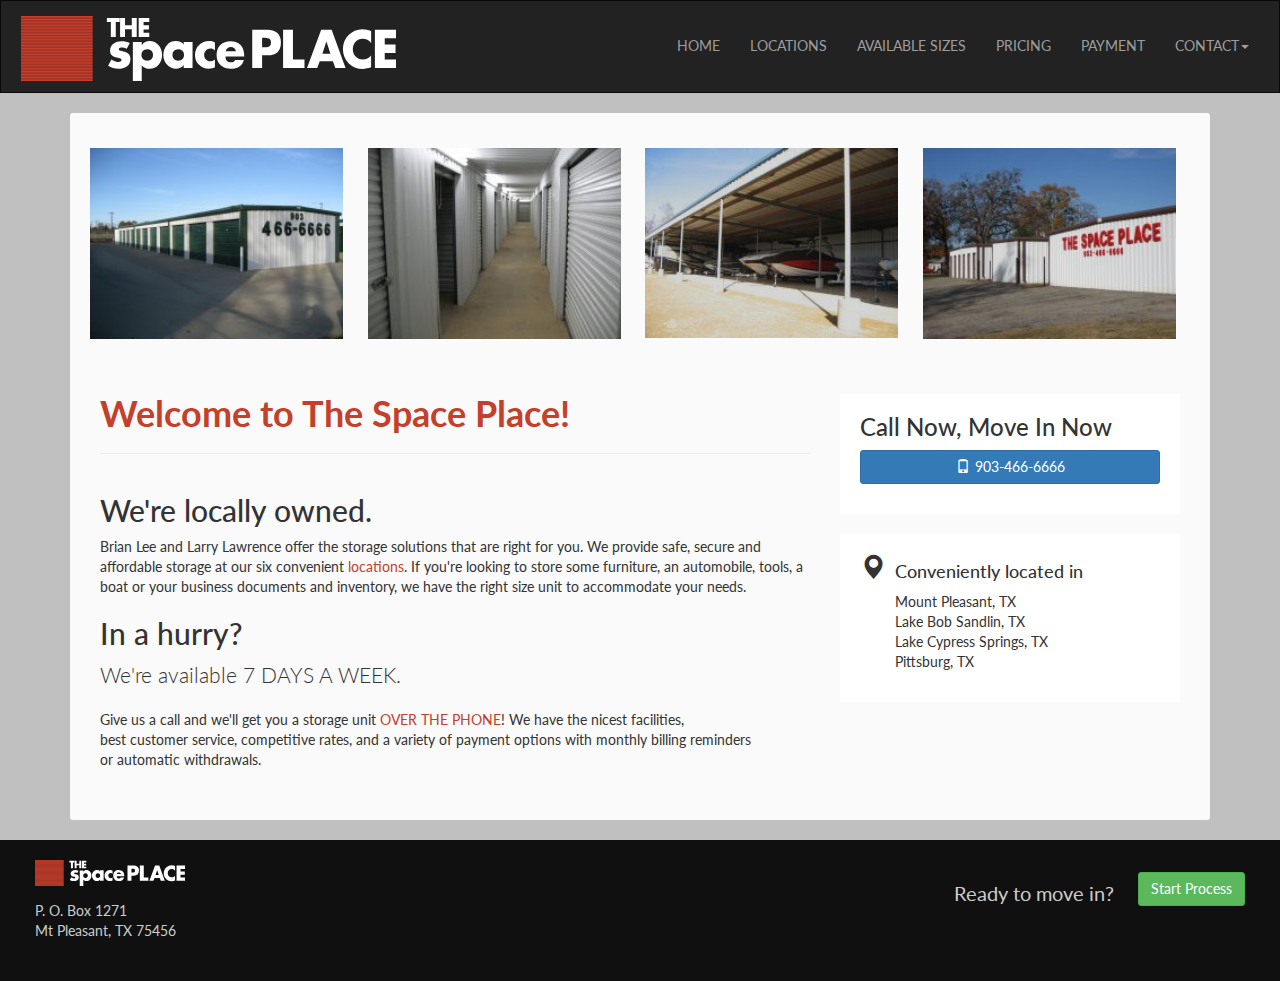
<file: index.html>
<!doctype html>
<html class="no-js">
  <head>
    <meta charset="utf-8">
    <title>The Space Place - Mount Pleasant Storage Space</title>
    <meta name="description" content="">
    <meta name="viewport" content="width=device-width, initial-scale=1">
    <link rel="shortcut icon" href="/favicon.ico">
    <link rel="stylesheet" href="https://maxcdn.bootstrapcdn.com/bootstrap/3.3.5/css/bootstrap.min.css">

    <link href='https://fonts.googleapis.com/css?family=Lato:400,700' rel='stylesheet' type='text/css'>


    <link rel="stylesheet" href="css/main.css">

</head>
  <body>
    <!--[if lt IE 10]>
      <p class="browsehappy">You are using an <strong>outdated</strong> browser. Please <a href="http://browsehappy.com/">upgrade your browser</a> to improve your experience.</p>
    <![endif]-->

      <div class="modal contact-modal fade">
  <div class="modal-dialog">
    <div class="modal-content">
      <div class="modal-header">
        <button type="button" class="close" data-dismiss="modal" aria-label="Close"><span aria-hidden="true">&times;</span></button>
        <h2 class="modal-title">Contact Us</h2>
      </div>
      <div class="modal-body">
        <address>
          <h3>The Space Place Storage Center</h3>
          P. O. Box 1271<br>
          Mt Pleasant, TX 75456
        </address>

        <p>Phone: <a href="tel:1-903-466-6666">(903) 466-6666</a> (voice or text). <br class="hidden-xs"> Please leave a message if we can't answer.</p>

        <p>Email: <a href="mailto:brianlee@suddenlink.net">brianlee (AT) suddenlink (DOT) net</a></p>

      </div>
      <div class="modal-footer text-center">
        <button type="button" class="btn btn-default hidden-xs" data-dismiss="modal">Close</button>
        <a class="btn btn-info" href="tel:1-903-466-6666"><span class="glyphicon glyphicon-envelope" aria-hidden="true"></span>Email Now</a>
        <a class="btn btn-primary" href="tel:1-903-466-6666"><span class="glyphicon glyphicon-phone" aria-hidden="true"></span>Call Now</a>
        
      </div>
    </div><!-- /.modal-content -->
  </div><!-- /.modal-dialog -->
</div><!-- /.modal -->

      <header>
  <nav class="navbar navbar-inverse">
    <div class="container-fluid">
      <!-- Brand and toggle get grouped for better mobile display -->
      <!-- <div class="row">
        <div class="col-sm-12">
          <a class="navbar-brand" href="#">
            <img src="images/space-place-logo-white.svg" class="img-responsive nav-logo">
          </a>
        </div>
      </div> -->
      <div class="navbar-header">
        <div class="row">
            <a class="navbar-brand" href="index.html">
              <img src="img/space-place-logo-white.svg" class="img-responsive nav-logo">
            </a>
          <div class="col-sm-2">
            <button type="button" class="navbar-toggle collapsed" data-toggle="collapse" data-target="#main-nav-collapse" aria-expanded="false">
              <span class="sr-only">Toggle navigation</span>
              <span class="icon-bar"></span>
              <span class="icon-bar"></span>
              <span class="icon-bar"></span>
            </button>
          </div>
        </div>
      </div>

      <!-- Collect the nav links, forms, and other content for toggling -->
      <div class="collapse navbar-collapse" id="main-nav-collapse">
        <ul class="nav navbar-nav navbar-right">
        <li><a href="index.html">Home</a></li>
          <li><a href="locations.html">Locations</a></li>
          <li><a href="#">Available Sizes</a></li>
          <li><a href="#">Pricing</a></li>
          <li><a href="#">Payment</a></li>
          <li class="dropdown">
            <a href="#" class="dropdown-toggle" data-toggle="dropdown" role="button" aria-haspopup="true" aria-expanded="false">Contact<span class="caret"></span></a>
            <ul class="dropdown-menu">
              <li class="dropdown-heading">Call or Text:</li>
              <li><a href="tel:1-903-466-6666"><span class="glyphicon glyphicon-phone" aria-hidden="true"></span>903-466-6666</a></li>
              <li role="separator" class="divider"></li>
              <li><a href="mailto:brianlee@suddenlink.net"><span class="glyphicon glyphicon-envelope" aria-hidden="true"></span>Email Us</a></li>
            </ul>
          </li>
        </ul>
      </div><!-- /.navbar-collapse -->
    </div><!-- /.container -->
  </nav>
</header>
      <div class="container">

        <div class="wrapper">
          <div class="row home-images">
            <div class="col-sm-3 col-xs-6">
              <img src="img/bnr_phone.jpg" class="img-responsive">
            </div>
            <div class="col-sm-3 col-xs-6">
              <img src="img/bnr_climatecontrolled.jpg" class="img-responsive">
            </div>
            <div class="col-sm-3 col-xs-6">
              <img src="img/bnr_rv.jpg" class="img-responsive">
            </div>
            <div class="col-sm-3 col-xs-6">
              <img src="img/bnr_thespaceplace.jpg" class="img-responsive">
            </div>
          </div>

          <div id="home">
            <div class="row">

              <div class="col-sm-8">
                <h1>Welcome to The Space Place!</h1>
                <hr>
                <h2>We're locally owned.</h2>
                <p>Brian Lee and Larry Lawrence offer the storage solutions that are right for you. We provide safe, secure and affordable storage at our six convenient <a href="">locations</a>. If you're looking to store some furniture, an automobile, tools, a boat or your business documents and inventory, we have the right size unit to accommodate your needs.</p>

                <h2>In a hurry?</h2>
                <p class="lead">We're available 7 DAYS A WEEK.</p>
                <p>Give us a call and we'll get you a storage unit <a href="tel:1-903-466-6666">OVER THE PHONE</a>! We have the nicest facilities,<br class="hidden-xs"> best customer service, competitive rates, and a variety of payment options with monthly billing reminders <br class="hidden-xs"> or automatic withdrawals.</p>


              </div>
              <div class="col-sm-4">
                <div class="card">
                  <h3>Call Now, Move In Now</h3>
                  <!-- <p class="lead"><a href="tel: ">903-466-6666</a></p> -->
                  <p><a class="btn btn-full btn-primary" href="tel:1-903-466-6666"><span class="glyphicon glyphicon-phone" aria-hidden="true"></span>903-466-6666</a></p>
                </div>

                <div class="card locations">
                  <h4><span class="glyphicon glyphicon-map-marker" aria-hidden="true"></span>Conveniently located in</h4>
                  <ul>
                    <li>Mount Pleasant, TX</li>
                    <li>Lake Bob Sandlin, TX</li>
                    <li>Lake Cypress Springs, TX</li>
                    <li>Pittsburg, TX</li>
                  </ul>
                </div>
              </div>
            </div>
          </div>
        </div>

      </div>
      <!-- end content container -->

      <footer class="footer">
  <div class="container-fluid">
    <div class="row">
      <div class="col-sm-4">
        <img src="img/space-place-logo-white.svg" class="img-responsive footer-logo">
        <address>
          P. O. Box 1271<br>
          Mt Pleasant, TX 75456
        </address>
      </div>
      <div class="col-sm-8 text-right">
        <p class="footer-move">Ready to move in?</p>
        <a class="btn btn-success" data-toggle="modal" data-target=".contact-modal">Start Process</a>
      </div>
    </div>
  </div>
</footer>      <script src="https://ajax.googleapis.com/ajax/libs/jquery/2.1.4/jquery.min.js"></script>
<script src="https://maxcdn.bootstrapcdn.com/bootstrap/3.3.5/js/bootstrap.min.js"></script>

<!-- google analytics -->
<script>
  (function(b,o,i,l,e,r){b.GoogleAnalyticsObject=l;b[l]||(b[l]=
  function(){(b[l].q=b[l].q||[]).push(arguments)});b[l].l=+new Date;
  e=o.createElement(i);r=o.getElementsByTagName(i)[0];
  e.src='//www.google-analytics.com/analytics.js';
  r.parentNode.insertBefore(e,r)}(window,document,'script','ga'));
  ga('create','UA-XXXXX-X');ga('send','pageview');
</script>

<script src="scripts/main.js"></script>  </body>
</html>
</file>
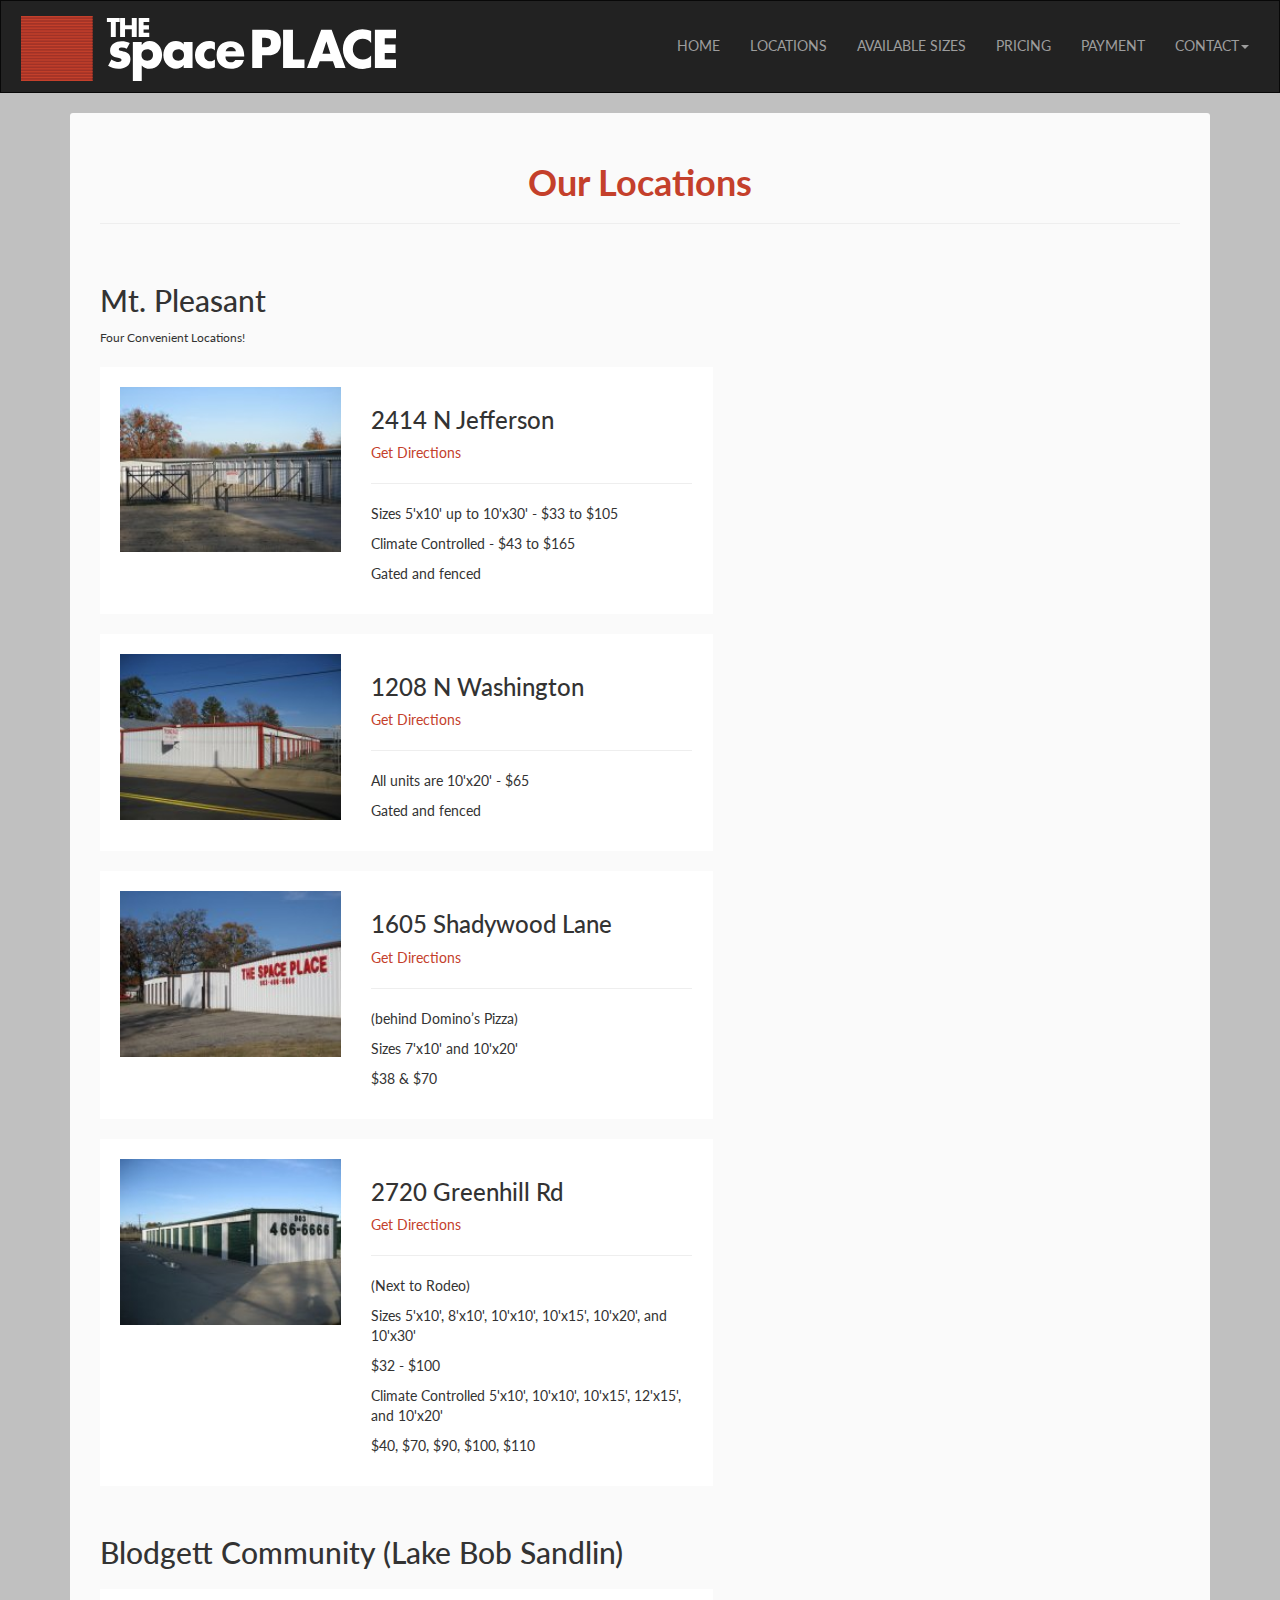
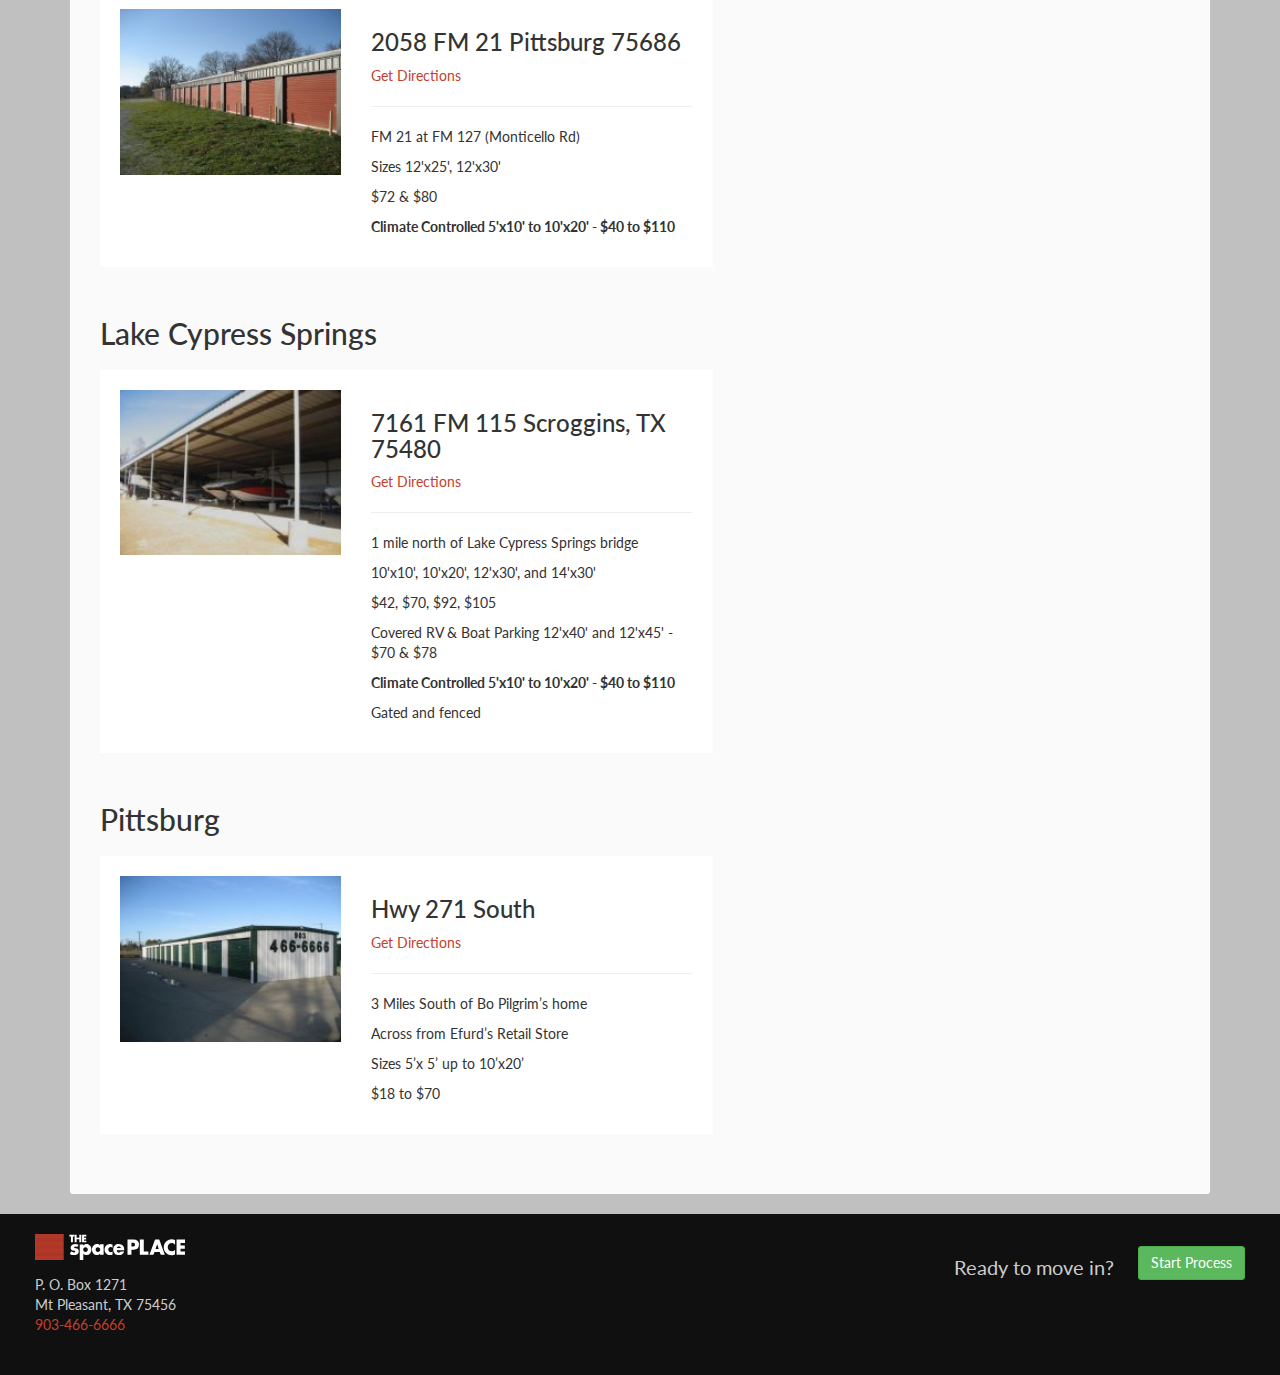
<file: locations.html>
<!doctype html>
<html class="no-js">
    <head>
    <meta charset="utf-8">
    <title>Locations - The Space Place</title>
    <meta name="description" content="Brian Lee and Larry Lawrence offer the storage solutions that are right for you. We provide safe, secure and affordable storage at our six convenient locations in Northeastern Texas - Mt. Pleasant, Lake Bob Sandlin, Lake Cypress Springs, and Pittsburg.">
    <meta name="viewport" content="width=device-width, initial-scale=1">
    <link rel="shortcut icon" href="/favicon.ico">
    <link rel="stylesheet" href="https://maxcdn.bootstrapcdn.com/bootstrap/3.3.5/css/bootstrap.min.css">

    <link href='https://fonts.googleapis.com/css?family=Lato:400,700' rel='stylesheet' type='text/css'>


    <link rel="stylesheet" href="css/main.css">

</head>
  <body>
    <!--[if lt IE 10]>
      <p class="browsehappy">You are using an <strong>outdated</strong> browser. Please <a href="http://browsehappy.com/">upgrade your browser</a> to improve your experience.</p>
    <![endif]-->

    <div class="modal contact-modal fade">
  <div class="modal-dialog">
    <div class="modal-content">
      <div class="modal-header">
        <button type="button" class="close" data-dismiss="modal" aria-label="Close"><span aria-hidden="true">&times;</span></button>
        <h2 class="modal-title">Contact Us</h2>
      </div>
      <div class="modal-body">
        <address>
          <h3>The Space Place Storage Center</h3>
          P. O. Box 1271<br>
          Mt Pleasant, TX 75456
        </address>

        <p>Phone: <a href="tel:1-903-466-6666">(903) 466-6666</a> (voice or text). <br class="hidden-xs"> Please leave a message if we can't answer.</p>

        <p>Email: <a href="mailto:brianlee@suddenlink.net">brianlee (AT) suddenlink (DOT) net</a></p>

      </div>
      <div class="modal-footer text-center">
        <button type="button" class="btn btn-default hidden-xs" data-dismiss="modal">Close</button>
        <a class="btn btn-info" href="mailto:brianlee@suddenlink.net"><span class="glyphicon glyphicon-envelope" aria-hidden="true"></span>Email Now</a>
        <a class="btn btn-primary" href="tel:1-903-466-6666"><span class="glyphicon glyphicon-phone" aria-hidden="true"></span>Call Now</a>
        
      </div>
    </div><!-- /.modal-content -->
  </div><!-- /.modal-dialog -->
</div><!-- /.modal -->
    <header>
  <nav class="navbar navbar-inverse">
    <div class="container-fluid">
      <!-- Brand and toggle get grouped for better mobile display -->
      <!-- <div class="row">
        <div class="col-sm-12">
          <a class="navbar-brand" href="#">
            <img src="images/space-place-logo-white.svg" class="img-responsive nav-logo">
          </a>
        </div>
      </div> -->
      <div class="navbar-header">
        <div class="row">
            <a class="navbar-brand" href="index.html">
              <img src="img/space-place-logo-white.svg" class="img-responsive nav-logo">
            </a>
          <div class="col-sm-2">
            <button type="button" class="navbar-toggle collapsed" data-toggle="collapse" data-target="#main-nav-collapse" aria-expanded="false">
              <span class="sr-only">Toggle navigation</span>
              <span class="icon-bar"></span>
              <span class="icon-bar"></span>
              <span class="icon-bar"></span>
            </button>
          </div>
        </div>
      </div>

      <!-- Collect the nav links, forms, and other content for toggling -->
      <div class="collapse navbar-collapse" id="main-nav-collapse">
        <ul class="nav navbar-nav navbar-right">
        <li><a href="index.html">Home</a></li>
          <li><a href="locations.html">Locations</a></li>
          <li><a href="sizes.html">Available Sizes</a></li>
          <li><a href="pricing.html">Pricing</a></li>
          <li><a href="payment.html">Payment</a></li>
          <li class="dropdown">
            <a href="#" class="dropdown-toggle" data-toggle="dropdown" role="button" aria-haspopup="true" aria-expanded="false">Contact<span class="caret"></span></a>
            <ul class="dropdown-menu">
              <li class="dropdown-heading">Call or Text:</li>
              <li><a href="tel:1-903-466-6666"><span class="glyphicon glyphicon-phone" aria-hidden="true"></span>903-466-6666</a></li>
              <li role="separator" class="divider"></li>
              <li><a href="mailto:brianlee@suddenlink.net"><span class="glyphicon glyphicon-envelope" aria-hidden="true"></span>Email Us</a></li>
            </ul>
          </li>
        </ul>
      </div><!-- /.navbar-collapse -->
    </div><!-- /.container -->
  </nav>
</header>
    <div class="container" id="locations">
       <div class="wrapper">
        <h1 class="text-center">Our Locations</h1>
        <hr>

        <div class="row">

          <div class="col-md-5 col-md-push-7">
            <iframe src="https://www.google.com/maps/d/embed?mid=zj10tEQydPHk.ksd96y6KOSjU" width="100%" height="480"></iframe>
          </div>

          <div class="col-md-7 col-md-pull-5">

          <div class="location-group">
            <h2>Mt. Pleasant</h2>
            <small>Four Convenient Locations!</small>
            <div class="card location">
              <div class="row">
                <div class="col-sm-5">
                  <img src="img/njeff.jpg" class="img-responsive">
                </div>
                <div class="col-sm-7">
                  <h3>2414 N Jefferson</h3>
                  <a href="https://www.google.com/maps/dir/Current+Location/2414+N+Jefferson+Ave,+Mt+Pleasant,+TX+75455/@33.1839353,-94.975258,17z/data=!3m1!4b1!4m2!3m1!1s0x8635f0cae7d9e377:0xba6a57583a95fb9b" class="">Get Directions</a>
                  <hr>
                  <p>Sizes 5'x10' up to 10'x30'   -   $33 to $105</p>
                  <p>Climate Controlled   -   $43 to $165</p>
                  <p>Gated and fenced</p>
                </div>
              </div>
            </div>

            <div class="card location">
              <div class="row">
                <div class="col-sm-5">
                  <img src="img/washington.jpg" class="img-responsive">
                </div>
                <div class="col-sm-7">
                  <h3>1208 N Washington</h3>
                  <a href="https://www.google.com/maps/dir/Current+Location/1208+N+Washington+Ave,+Mt+Pleasant,+TX+75455/@33.166981,-94.96616,17z/data=!3m1!4b1!4m2!3m1!1s0x8635f0a5f53e9c33:0x52f917b1ac8e0965" class="">Get Directions</a>
                  <hr>
                  <p>All units are 10'x20'   -   $65</p>
                  <p>Gated and fenced</p>
                </div>
              </div>
            </div>

            <div class="card location">
              <div class="row">
                <div class="col-sm-5">
                  <img src="img/shadywood.jpg" class="img-responsive">
                </div>
                <div class="col-sm-7">
                  <h3>1605 Shadywood Lane</h3>
                  <a href="https://www.google.com/maps/dir/Current+Location/1605+Shadywood+Ln,+Mt+Pleasant,+TX+75455/@33.1404641,-94.9690072,17z/data=!3m1!4b1!4m2!3m1!1s0x8635fa190e9760c5:0x54f92dbc245e5f07" class="">Get Directions</a>
                  <hr>
                  <p>(behind Domino’s Pizza)</p>
                  <p>Sizes 7'x10' and 10'x20'</p>
                  <p>$38 &amp; $70</p>
                </div>
              </div>
            </div>

            <div class="card location">
              <div class="row">
                <div class="col-sm-5">
                  <img src="img/greenhill.jpg" class="img-responsive">
                </div>
                <div class="col-sm-7">
                  <h3>2720 Greenhill Rd</h3>
                  <a href="https://www.google.com/maps/dir/Current+Location/2720+Green+Hill+Rd,+Mt+Pleasant,+TX+75455/@33.197763,-94.980611,18z/data=!3m1!4b1!4m2!3m1!1s0x8635f72c1338d64d:0xbb3f6c10f009033b" class="">Get Directions</a>
                  <hr>
                  <p>(Next to Rodeo)</p>
                  <p>Sizes 5'x10', 8'x10', 10'x10', 10'x15', 10'x20', and 10'x30'</p>
                  <p>$32 - $100</p>
                  
                  <p>Climate Controlled 5'x10', 10'x10', 10'x15', 12'x15', and 10'x20'</p>
                  <p>$40, $70, $90, $100, $110</p>
                </div>
              </div>
            </div>
          </div>

          <div class="location-group">
            <h2>Blodgett Community (Lake Bob Sandlin)</h2>
            <div class="card location">
              <div class="row">
                <div class="col-sm-5">
                  <img src="img/blodgett.jpg" class="img-responsive">
                </div>
                <div class="col-sm-7">
                  <h3>2058 FM 21 Pittsburg 75686</h3>
                  <a href="https://www.google.com/maps/dir/Current+Location/2058+FM+21,+Pittsburg,+TX+75686/@33.0673264,-95.10813,17z/data=!3m1!4b1!4m2!3m1!1s0x864a06d36cd84b03:0x7db1d74f834fb849" class="">Get Directions</a>
                  <hr>
                  <p>FM 21 at FM 127 (Monticello Rd)</p>
                  <p>Sizes 12'x25', 12'x30'</p>
                  <p>$72 &amp; $80</p>
                  <p><strong>Climate Controlled 5'x10' to 10'x20'   -   $40 to $110</strong></p>
                </div>
              </div>
            </div>

          </div>

          <div class="location-group">
            <h2>Lake Cypress Springs</h2>
            <div class="card location">
              <div class="row">
                <div class="col-sm-5">
                  <img src="img/cypress.jpg" class="img-responsive">
                </div>
                <div class="col-sm-7">
                  <h3>7161 FM 115 Scroggins, TX 75480</h3>
                  <a href="https://www.google.com/maps/dir/Current+Location/7161+FM115,+Scroggins,+TX+75480/@33.0584746,-95.22099,17z/data=!3m1!4b1!4m2!3m1!1s0x864a0356732daa31:0x8aa362ce802cf9db" class="">Get Directions</a>
                  <hr>
                  <p>1 mile north of Lake Cypress Springs bridge</p>
                  <p>10'x10', 10'x20', 12'x30', and 14'x30'</p>
                  <p>$42, $70, $92, $105</p>
                  <p>Covered RV &amp; Boat Parking 12'x40' and 12'x45'   -   $70 &amp; $78</p>
                  <p><strong>Climate Controlled 5'x10' to 10'x20'   -   $40 to $110</strong></p>
                  <p>Gated and fenced</p>
                </div>
              </div>
            </div>
          </div>

          <div class="location-group">
            <h2>Pittsburg</h2>
            <div class="card location">
              <div class="row">
                <div class="col-sm-5">
                  <img src="img/greenhill.jpg" class="img-responsive">
                </div>
                <div class="col-sm-7">
                  <h3>Hwy 271 South</h3>
                  <a href="https://www.google.com/maps/dir/Current+Location/US-271,+Pittsburg,+TX+75686/@32.9401564,-94.9535587,17z/data=!3m1!4b1!4m6!1m3!3m2!1s0x8636072ab2732a51:0x415534d7af997a4e!2sEfurd+Orchards!3m1!1s0x8636071f1f613c41:0x29f2284723cf8ab3" class="">Get Directions</a>
                  <hr>
                  <p>3 Miles South of Bo Pilgrim’s home</p>
                  <p>Across from Efurd’s Retail Store</p>
                  <p>Sizes 5’x 5’ up to 10’x20’</p>
                  <p>$18 to $70</p>
                </div>
              </div>
            </div>
          </div>


          </div>
          
        </div>




      </div><!-- end wrapper -->  
    </div><!-- end content container -->

    
    <footer class="footer">
  <div class="container-fluid">
    <div class="row">
      <div class="col-sm-4">
        <img src="img/space-place-logo-white.svg" class="img-responsive footer-logo">
        <address>
          P. O. Box 1271<br>
          Mt Pleasant, TX 75456<br>
          <a href="tel:1-903-466-6666">903-466-6666</a>
        </address>
      </div>
      <div class="col-sm-8 text-right">
        <p class="footer-move">Ready to move in?</p>
        <a class="btn btn-success" data-toggle="modal" data-target=".contact-modal">Start Process</a>
      </div>
    </div>
  </div>
</footer>    <script src="https://ajax.googleapis.com/ajax/libs/jquery/2.1.4/jquery.min.js"></script>
<script src="https://maxcdn.bootstrapcdn.com/bootstrap/3.3.5/js/bootstrap.min.js"></script>

<!-- google analytics -->
<script>
  (function(b,o,i,l,e,r){b.GoogleAnalyticsObject=l;b[l]||(b[l]=
  function(){(b[l].q=b[l].q||[]).push(arguments)});b[l].l=+new Date;
  e=o.createElement(i);r=o.getElementsByTagName(i)[0];
  e.src='//www.google-analytics.com/analytics.js';
  r.parentNode.insertBefore(e,r)}(window,document,'script','ga'));
  ga('create','UA-XXXXX-X');ga('send','pageview');
</script>
  </body>
</html>
</file>
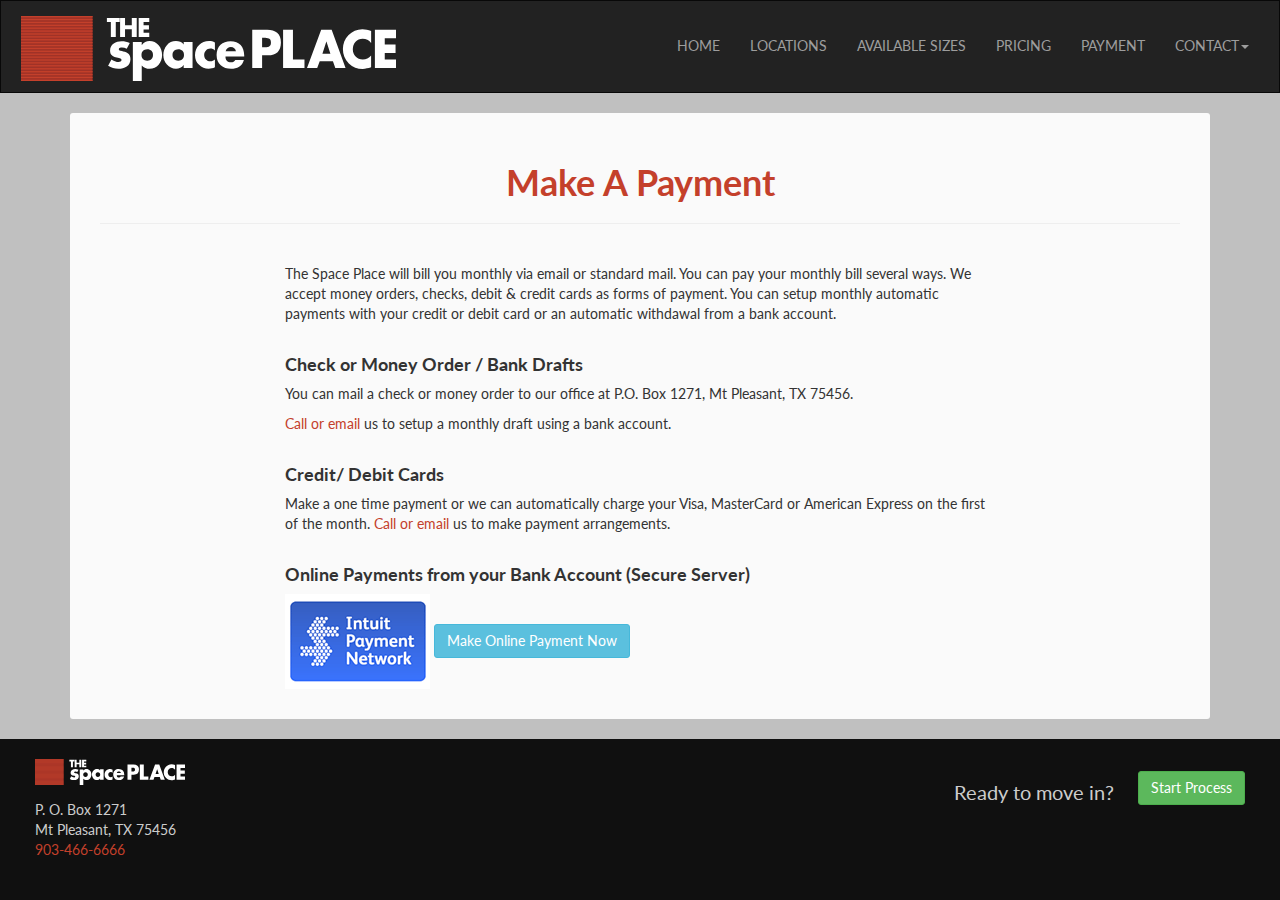
<file: payment.html>
<!doctype html>
<html class="no-js">
    <head>
    <meta charset="utf-8">
    <title>Payments - The Space Place</title>
    <meta name="description" content="Brian Lee and Larry Lawrence offer the storage solutions that are right for you. We provide safe, secure and affordable storage at our six convenient locations in Northeastern Texas - Mt. Pleasant, Lake Bob Sandlin, Lake Cypress Springs, and Pittsburg.">
    <meta name="viewport" content="width=device-width, initial-scale=1">
    <link rel="shortcut icon" href="/favicon.ico">
    <link rel="stylesheet" href="https://maxcdn.bootstrapcdn.com/bootstrap/3.3.5/css/bootstrap.min.css">

    <link href='https://fonts.googleapis.com/css?family=Lato:400,700' rel='stylesheet' type='text/css'>


    <link rel="stylesheet" href="css/main.css">

</head>
  <body>
    <!--[if lt IE 10]>
      <p class="browsehappy">You are using an <strong>outdated</strong> browser. Please <a href="http://browsehappy.com/">upgrade your browser</a> to improve your experience.</p>
    <![endif]-->

    <div class="modal contact-modal fade">
  <div class="modal-dialog">
    <div class="modal-content">
      <div class="modal-header">
        <button type="button" class="close" data-dismiss="modal" aria-label="Close"><span aria-hidden="true">&times;</span></button>
        <h2 class="modal-title">Contact Us</h2>
      </div>
      <div class="modal-body">
        <address>
          <h3>The Space Place Storage Center</h3>
          P. O. Box 1271<br>
          Mt Pleasant, TX 75456
        </address>

        <p>Phone: <a href="tel:1-903-466-6666">(903) 466-6666</a> (voice or text). <br class="hidden-xs"> Please leave a message if we can't answer.</p>

        <p>Email: <a href="mailto:brianlee@suddenlink.net">brianlee (AT) suddenlink (DOT) net</a></p>

      </div>
      <div class="modal-footer text-center">
        <button type="button" class="btn btn-default hidden-xs" data-dismiss="modal">Close</button>
        <a class="btn btn-info" href="mailto:brianlee@suddenlink.net"><span class="glyphicon glyphicon-envelope" aria-hidden="true"></span>Email Now</a>
        <a class="btn btn-primary" href="tel:1-903-466-6666"><span class="glyphicon glyphicon-phone" aria-hidden="true"></span>Call Now</a>
        
      </div>
    </div><!-- /.modal-content -->
  </div><!-- /.modal-dialog -->
</div><!-- /.modal -->
    <header>
  <nav class="navbar navbar-inverse">
    <div class="container-fluid">
      <!-- Brand and toggle get grouped for better mobile display -->
      <!-- <div class="row">
        <div class="col-sm-12">
          <a class="navbar-brand" href="#">
            <img src="images/space-place-logo-white.svg" class="img-responsive nav-logo">
          </a>
        </div>
      </div> -->
      <div class="navbar-header">
        <div class="row">
            <a class="navbar-brand" href="index.html">
              <img src="img/space-place-logo-white.svg" class="img-responsive nav-logo">
            </a>
          <div class="col-sm-2">
            <button type="button" class="navbar-toggle collapsed" data-toggle="collapse" data-target="#main-nav-collapse" aria-expanded="false">
              <span class="sr-only">Toggle navigation</span>
              <span class="icon-bar"></span>
              <span class="icon-bar"></span>
              <span class="icon-bar"></span>
            </button>
          </div>
        </div>
      </div>

      <!-- Collect the nav links, forms, and other content for toggling -->
      <div class="collapse navbar-collapse" id="main-nav-collapse">
        <ul class="nav navbar-nav navbar-right">
        <li><a href="index.html">Home</a></li>
          <li><a href="locations.html">Locations</a></li>
          <li><a href="sizes.html">Available Sizes</a></li>
          <li><a href="pricing.html">Pricing</a></li>
          <li><a href="payment.html">Payment</a></li>
          <li class="dropdown">
            <a href="#" class="dropdown-toggle" data-toggle="dropdown" role="button" aria-haspopup="true" aria-expanded="false">Contact<span class="caret"></span></a>
            <ul class="dropdown-menu">
              <li class="dropdown-heading">Call or Text:</li>
              <li><a href="tel:1-903-466-6666"><span class="glyphicon glyphicon-phone" aria-hidden="true"></span>903-466-6666</a></li>
              <li role="separator" class="divider"></li>
              <li><a href="mailto:brianlee@suddenlink.net"><span class="glyphicon glyphicon-envelope" aria-hidden="true"></span>Email Us</a></li>
            </ul>
          </li>
        </ul>
      </div><!-- /.navbar-collapse -->
    </div><!-- /.container -->
  </nav>
</header>
    <div class="container" id="payment">
       <div class="wrapper">
        <h1 class="text-center">Make A Payment</h1>
        <hr>
        <div class="row">
          <div class="col-md-8 col-sm-offset-2">
            <p>The Space Place will bill you monthly via email or standard mail. You can pay your monthly bill several ways. We accept money orders, checks, debit &amp; credit cards as forms of payment. You can setup monthly automatic payments with your credit or debit card or an automatic withdawal from a bank account.</p>
          </div>
        </div>

        <div class="row">
          <div class="col-sm-8 col-sm-offset-2">
            <h2>Check or Money Order / Bank Drafts</h2>
            <p>You can mail a check or money order to our office at P.O. Box 1271, Mt Pleasant, TX 75456.</p>
            <p><a data-toggle="modal" data-target=".contact-modal">Call or email</a> us to setup a monthly draft using a bank account.</p>
          </div>
        </div>

        <div class="row">
          <div class="col-sm-8 col-sm-offset-2">
            <h2>Credit/ Debit Cards</h2>
            <p>Make a one time payment or we can automatically charge your Visa, MasterCard or American Express on the first of the month. <a data-toggle="modal" data-target=".contact-modal">Call or email</a> us to make payment arrangements.</p>
          </div>
        </div>

        <div class="row">
          <div class="col-sm-8 col-sm-offset-2">
            <h2>Online Payments from your Bank Account (Secure Server)</h2>
            <a href="https://ipn.intuit.com/pay/spaceplacetexas"><img src="img/box-intuit-payment-network.png" alt="Intuit Payment Logo"></a>
            <a href="https://ipn.intuit.com/pay/spaceplacetexas" class="btn btn-info" target="_blank">Make Online Payment Now</a>
          </div>
        </div>





      </div><!-- end wrapper -->  
    </div><!-- end content container -->

    
    <footer class="footer">
  <div class="container-fluid">
    <div class="row">
      <div class="col-sm-4">
        <img src="img/space-place-logo-white.svg" class="img-responsive footer-logo">
        <address>
          P. O. Box 1271<br>
          Mt Pleasant, TX 75456<br>
          <a href="tel:1-903-466-6666">903-466-6666</a>
        </address>
      </div>
      <div class="col-sm-8 text-right">
        <p class="footer-move">Ready to move in?</p>
        <a class="btn btn-success" data-toggle="modal" data-target=".contact-modal">Start Process</a>
      </div>
    </div>
  </div>
</footer>    <script src="https://ajax.googleapis.com/ajax/libs/jquery/2.1.4/jquery.min.js"></script>
<script src="https://maxcdn.bootstrapcdn.com/bootstrap/3.3.5/js/bootstrap.min.js"></script>

<!-- google analytics -->
<script>
  (function(b,o,i,l,e,r){b.GoogleAnalyticsObject=l;b[l]||(b[l]=
  function(){(b[l].q=b[l].q||[]).push(arguments)});b[l].l=+new Date;
  e=o.createElement(i);r=o.getElementsByTagName(i)[0];
  e.src='//www.google-analytics.com/analytics.js';
  r.parentNode.insertBefore(e,r)}(window,document,'script','ga'));
  ga('create','UA-XXXXX-X');ga('send','pageview');
</script>
  </body>
</html>
</file>
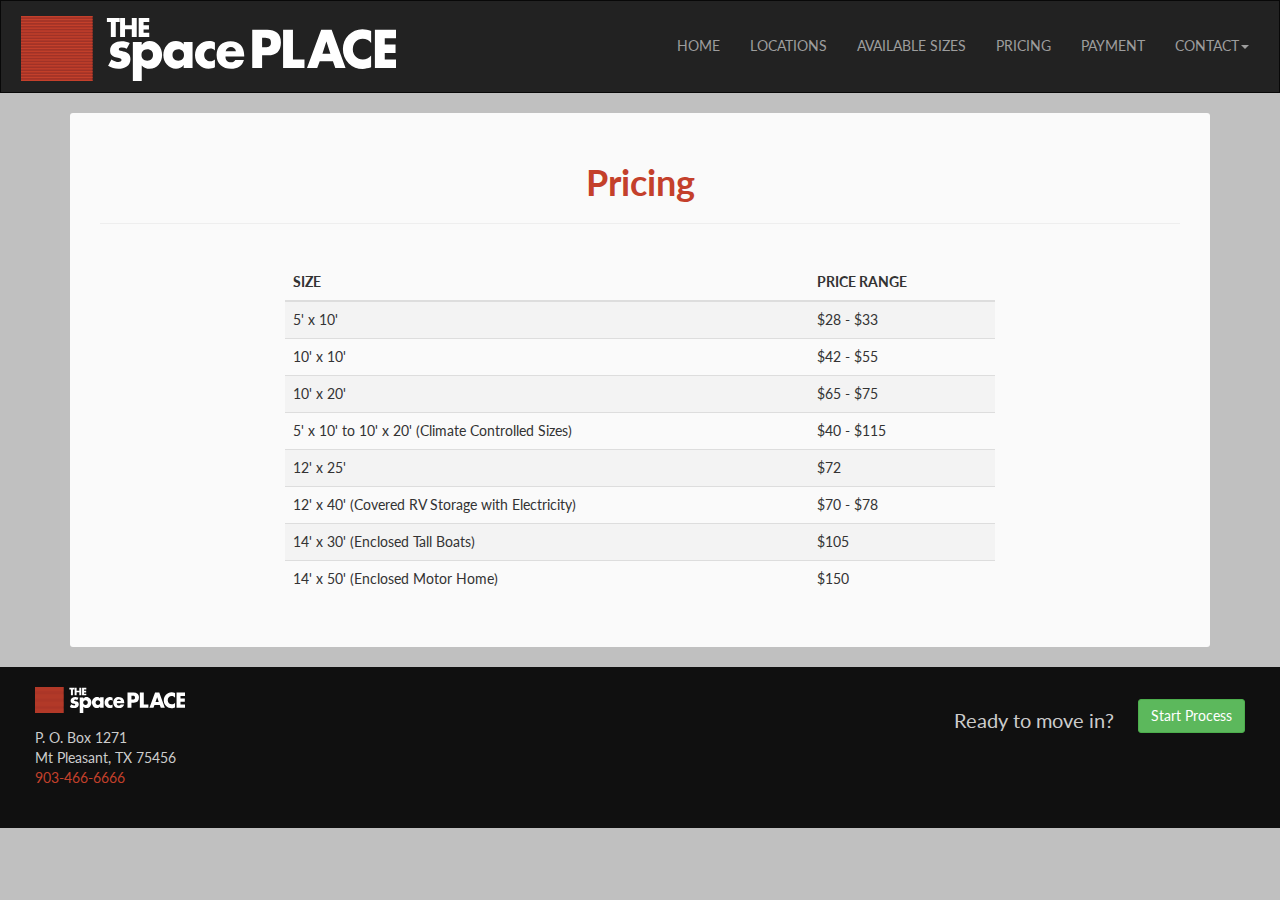
<file: pricing.html>
<!doctype html>
<html class="no-js">
    <head>
    <meta charset="utf-8">
    <title>Pricing - The Space Place</title>
    <meta name="description" content="Brian Lee and Larry Lawrence offer the storage solutions that are right for you. We provide safe, secure and affordable storage at our six convenient locations in Northeastern Texas - Mt. Pleasant, Lake Bob Sandlin, Lake Cypress Springs, and Pittsburg.">
    <meta name="viewport" content="width=device-width, initial-scale=1">
    <link rel="shortcut icon" href="/favicon.ico">
    <link rel="stylesheet" href="https://maxcdn.bootstrapcdn.com/bootstrap/3.3.5/css/bootstrap.min.css">

    <link href='https://fonts.googleapis.com/css?family=Lato:400,700' rel='stylesheet' type='text/css'>


    <link rel="stylesheet" href="css/main.css">

</head>
  <body>
    <!--[if lt IE 10]>
      <p class="browsehappy">You are using an <strong>outdated</strong> browser. Please <a href="http://browsehappy.com/">upgrade your browser</a> to improve your experience.</p>
    <![endif]-->

    <div class="modal contact-modal fade">
  <div class="modal-dialog">
    <div class="modal-content">
      <div class="modal-header">
        <button type="button" class="close" data-dismiss="modal" aria-label="Close"><span aria-hidden="true">&times;</span></button>
        <h2 class="modal-title">Contact Us</h2>
      </div>
      <div class="modal-body">
        <address>
          <h3>The Space Place Storage Center</h3>
          P. O. Box 1271<br>
          Mt Pleasant, TX 75456
        </address>

        <p>Phone: <a href="tel:1-903-466-6666">(903) 466-6666</a> (voice or text). <br class="hidden-xs"> Please leave a message if we can't answer.</p>

        <p>Email: <a href="mailto:brianlee@suddenlink.net">brianlee (AT) suddenlink (DOT) net</a></p>

      </div>
      <div class="modal-footer text-center">
        <button type="button" class="btn btn-default hidden-xs" data-dismiss="modal">Close</button>
        <a class="btn btn-info" href="mailto:brianlee@suddenlink.net"><span class="glyphicon glyphicon-envelope" aria-hidden="true"></span>Email Now</a>
        <a class="btn btn-primary" href="tel:1-903-466-6666"><span class="glyphicon glyphicon-phone" aria-hidden="true"></span>Call Now</a>
        
      </div>
    </div><!-- /.modal-content -->
  </div><!-- /.modal-dialog -->
</div><!-- /.modal -->
    <header>
  <nav class="navbar navbar-inverse">
    <div class="container-fluid">
      <!-- Brand and toggle get grouped for better mobile display -->
      <!-- <div class="row">
        <div class="col-sm-12">
          <a class="navbar-brand" href="#">
            <img src="images/space-place-logo-white.svg" class="img-responsive nav-logo">
          </a>
        </div>
      </div> -->
      <div class="navbar-header">
        <div class="row">
            <a class="navbar-brand" href="index.html">
              <img src="img/space-place-logo-white.svg" class="img-responsive nav-logo">
            </a>
          <div class="col-sm-2">
            <button type="button" class="navbar-toggle collapsed" data-toggle="collapse" data-target="#main-nav-collapse" aria-expanded="false">
              <span class="sr-only">Toggle navigation</span>
              <span class="icon-bar"></span>
              <span class="icon-bar"></span>
              <span class="icon-bar"></span>
            </button>
          </div>
        </div>
      </div>

      <!-- Collect the nav links, forms, and other content for toggling -->
      <div class="collapse navbar-collapse" id="main-nav-collapse">
        <ul class="nav navbar-nav navbar-right">
        <li><a href="index.html">Home</a></li>
          <li><a href="locations.html">Locations</a></li>
          <li><a href="sizes.html">Available Sizes</a></li>
          <li><a href="pricing.html">Pricing</a></li>
          <li><a href="payment.html">Payment</a></li>
          <li class="dropdown">
            <a href="#" class="dropdown-toggle" data-toggle="dropdown" role="button" aria-haspopup="true" aria-expanded="false">Contact<span class="caret"></span></a>
            <ul class="dropdown-menu">
              <li class="dropdown-heading">Call or Text:</li>
              <li><a href="tel:1-903-466-6666"><span class="glyphicon glyphicon-phone" aria-hidden="true"></span>903-466-6666</a></li>
              <li role="separator" class="divider"></li>
              <li><a href="mailto:brianlee@suddenlink.net"><span class="glyphicon glyphicon-envelope" aria-hidden="true"></span>Email Us</a></li>
            </ul>
          </li>
        </ul>
      </div><!-- /.navbar-collapse -->
    </div><!-- /.container -->
  </nav>
</header>
    <div class="container" id="pricing">
       <div class="wrapper">
        <h1 class="text-center">Pricing</h1>
        <hr>
        <div class="row">
          <div class="col-md-8 col-md-offset-2">
            <table class="table table-striped">
              <thead>
                <tr>
                  <th>Size</th>
                  <th>Price Range</th>
                </tr>
              </thead>
              <tbody>
                <tr>
                  <td>5' x 10'</td>
                  <td>$28 - $33</td>
                </tr>
                <tr>
                  <td>10' x 10'</td>
                  <td>$42 - $55</td>
                </tr>
                <tr>
                  <td>10' x 20'</td>
                  <td>$65 - $75</td>
                </tr>
                <tr>
                  <td>5' x 10' to 10' x 20' (Climate Controlled Sizes)</td>
                  <td>$40 - $115</td>
                </tr>
                <tr>
                  <td>12' x 25'</td>
                  <td>$72</td>
                </tr>
                <tr>
                  <td>12' x 40' (Covered RV Storage with Electricity)</td>
                  <td>$70 - $78</td>
                </tr>
                <tr>
                  <td>14' x 30' (Enclosed Tall Boats)</td>
                  <td>$105</td>
                </tr>
                <tr>
                  <td>14' x 50' (Enclosed Motor Home)</td>
                  <td>$150</td>
                </tr>
              </tbody>
            </table>
          </div>
        </div>





      </div><!-- end wrapper -->  
    </div><!-- end content container -->

    
    <footer class="footer">
  <div class="container-fluid">
    <div class="row">
      <div class="col-sm-4">
        <img src="img/space-place-logo-white.svg" class="img-responsive footer-logo">
        <address>
          P. O. Box 1271<br>
          Mt Pleasant, TX 75456<br>
          <a href="tel:1-903-466-6666">903-466-6666</a>
        </address>
      </div>
      <div class="col-sm-8 text-right">
        <p class="footer-move">Ready to move in?</p>
        <a class="btn btn-success" data-toggle="modal" data-target=".contact-modal">Start Process</a>
      </div>
    </div>
  </div>
</footer>    <script src="https://ajax.googleapis.com/ajax/libs/jquery/2.1.4/jquery.min.js"></script>
<script src="https://maxcdn.bootstrapcdn.com/bootstrap/3.3.5/js/bootstrap.min.js"></script>

<!-- google analytics -->
<script>
  (function(b,o,i,l,e,r){b.GoogleAnalyticsObject=l;b[l]||(b[l]=
  function(){(b[l].q=b[l].q||[]).push(arguments)});b[l].l=+new Date;
  e=o.createElement(i);r=o.getElementsByTagName(i)[0];
  e.src='//www.google-analytics.com/analytics.js';
  r.parentNode.insertBefore(e,r)}(window,document,'script','ga'));
  ga('create','UA-XXXXX-X');ga('send','pageview');
</script>
  </body>
</html>
</file>
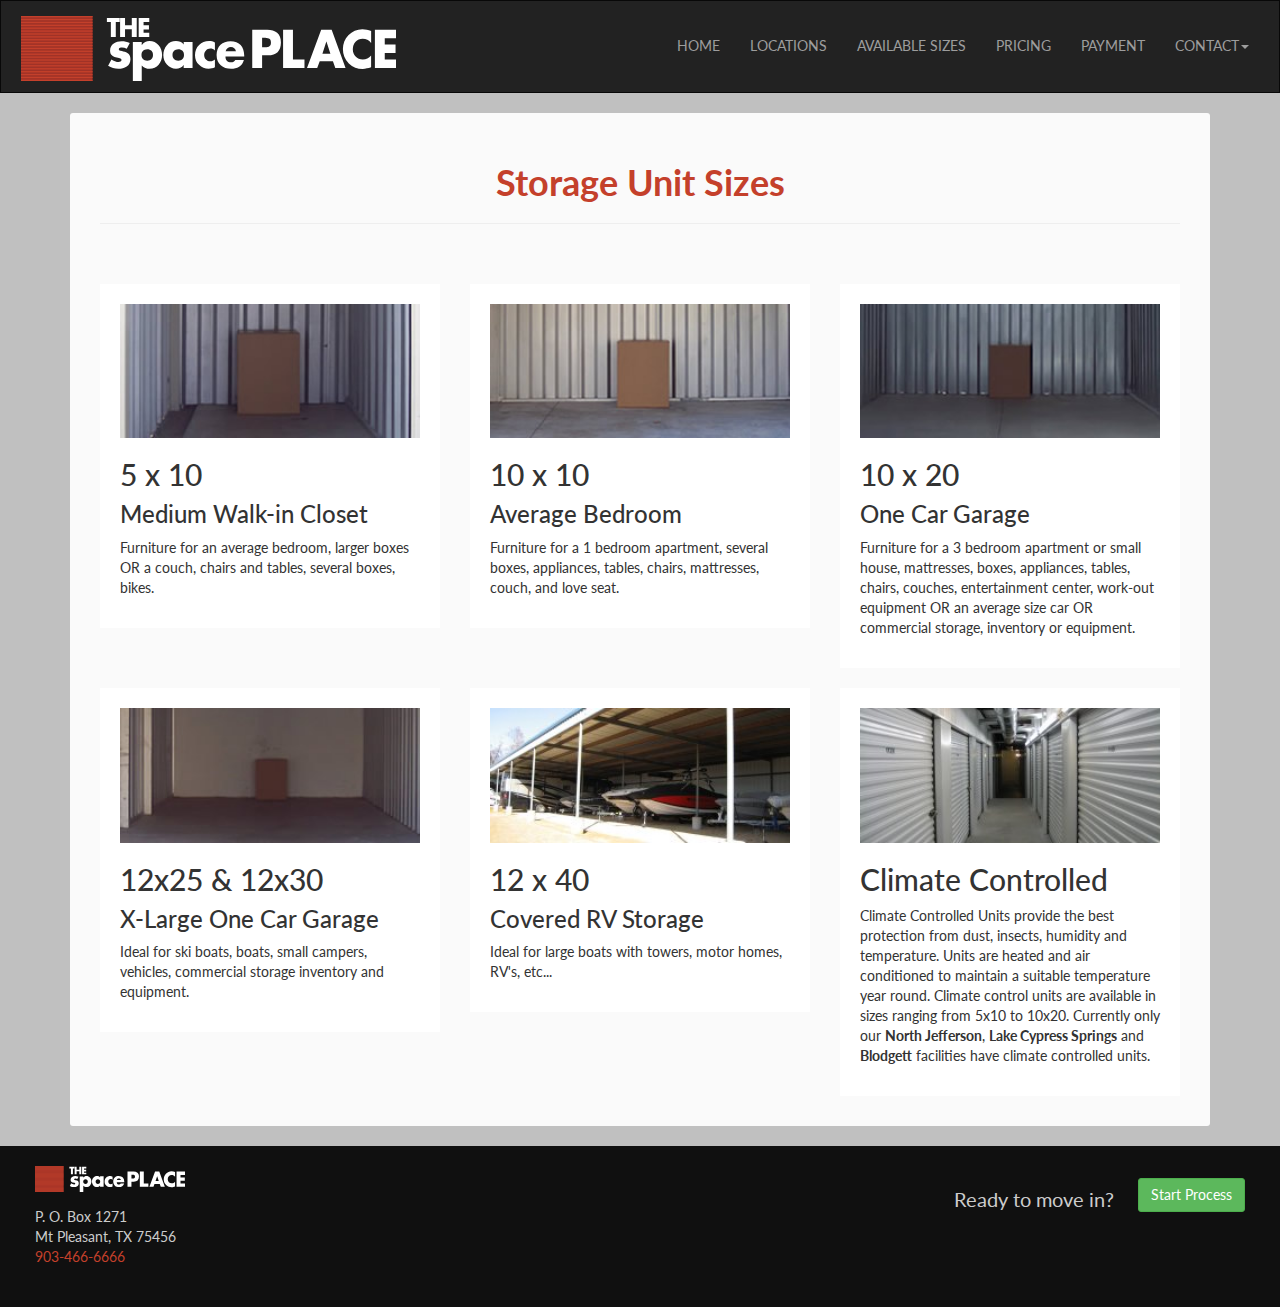
<file: sizes.html>
<!doctype html>
<html class="no-js">
    <head>
    <meta charset="utf-8">
    <title>Available Sizes - The Space Place</title>
    <meta name="description" content="Brian Lee and Larry Lawrence offer the storage solutions that are right for you. We provide safe, secure and affordable storage at our six convenient locations in Northeastern Texas - Mt. Pleasant, Lake Bob Sandlin, Lake Cypress Springs, and Pittsburg.">
    <meta name="viewport" content="width=device-width, initial-scale=1">
    <link rel="shortcut icon" href="/favicon.ico">
    <link rel="stylesheet" href="https://maxcdn.bootstrapcdn.com/bootstrap/3.3.5/css/bootstrap.min.css">

    <link href='https://fonts.googleapis.com/css?family=Lato:400,700' rel='stylesheet' type='text/css'>


    <link rel="stylesheet" href="css/main.css">

</head>
  <body>
    <!--[if lt IE 10]>
      <p class="browsehappy">You are using an <strong>outdated</strong> browser. Please <a href="http://browsehappy.com/">upgrade your browser</a> to improve your experience.</p>
    <![endif]-->

    <div class="modal contact-modal fade">
  <div class="modal-dialog">
    <div class="modal-content">
      <div class="modal-header">
        <button type="button" class="close" data-dismiss="modal" aria-label="Close"><span aria-hidden="true">&times;</span></button>
        <h2 class="modal-title">Contact Us</h2>
      </div>
      <div class="modal-body">
        <address>
          <h3>The Space Place Storage Center</h3>
          P. O. Box 1271<br>
          Mt Pleasant, TX 75456
        </address>

        <p>Phone: <a href="tel:1-903-466-6666">(903) 466-6666</a> (voice or text). <br class="hidden-xs"> Please leave a message if we can't answer.</p>

        <p>Email: <a href="mailto:brianlee@suddenlink.net">brianlee (AT) suddenlink (DOT) net</a></p>

      </div>
      <div class="modal-footer text-center">
        <button type="button" class="btn btn-default hidden-xs" data-dismiss="modal">Close</button>
        <a class="btn btn-info" href="mailto:brianlee@suddenlink.net"><span class="glyphicon glyphicon-envelope" aria-hidden="true"></span>Email Now</a>
        <a class="btn btn-primary" href="tel:1-903-466-6666"><span class="glyphicon glyphicon-phone" aria-hidden="true"></span>Call Now</a>
        
      </div>
    </div><!-- /.modal-content -->
  </div><!-- /.modal-dialog -->
</div><!-- /.modal -->
    <header>
  <nav class="navbar navbar-inverse">
    <div class="container-fluid">
      <!-- Brand and toggle get grouped for better mobile display -->
      <!-- <div class="row">
        <div class="col-sm-12">
          <a class="navbar-brand" href="#">
            <img src="images/space-place-logo-white.svg" class="img-responsive nav-logo">
          </a>
        </div>
      </div> -->
      <div class="navbar-header">
        <div class="row">
            <a class="navbar-brand" href="index.html">
              <img src="img/space-place-logo-white.svg" class="img-responsive nav-logo">
            </a>
          <div class="col-sm-2">
            <button type="button" class="navbar-toggle collapsed" data-toggle="collapse" data-target="#main-nav-collapse" aria-expanded="false">
              <span class="sr-only">Toggle navigation</span>
              <span class="icon-bar"></span>
              <span class="icon-bar"></span>
              <span class="icon-bar"></span>
            </button>
          </div>
        </div>
      </div>

      <!-- Collect the nav links, forms, and other content for toggling -->
      <div class="collapse navbar-collapse" id="main-nav-collapse">
        <ul class="nav navbar-nav navbar-right">
        <li><a href="index.html">Home</a></li>
          <li><a href="locations.html">Locations</a></li>
          <li><a href="sizes.html">Available Sizes</a></li>
          <li><a href="pricing.html">Pricing</a></li>
          <li><a href="payment.html">Payment</a></li>
          <li class="dropdown">
            <a href="#" class="dropdown-toggle" data-toggle="dropdown" role="button" aria-haspopup="true" aria-expanded="false">Contact<span class="caret"></span></a>
            <ul class="dropdown-menu">
              <li class="dropdown-heading">Call or Text:</li>
              <li><a href="tel:1-903-466-6666"><span class="glyphicon glyphicon-phone" aria-hidden="true"></span>903-466-6666</a></li>
              <li role="separator" class="divider"></li>
              <li><a href="mailto:brianlee@suddenlink.net"><span class="glyphicon glyphicon-envelope" aria-hidden="true"></span>Email Us</a></li>
            </ul>
          </li>
        </ul>
      </div><!-- /.navbar-collapse -->
    </div><!-- /.container -->
  </nav>
</header>
    <div class="container" id="sizes">
       <div class="wrapper">
        <h1 class="text-center">Storage Unit Sizes</h1>
        <hr>
        <div class="row">

          <div class="col-sm-4">
            <div class="card sizes">
              <img src="img/5x10.jpg" class="img-responsive">
              <h2>5 x 10</h2>
              <h3>Medium Walk-in Closet</h3>
              <p>Furniture for an average bedroom, larger boxes OR a couch, chairs and tables, several boxes, bikes.</p>
            </div>
          </div>

          <div class="col-sm-4">
            <div class="card sizes">
              <img src="img/10x10.jpg" class="img-responsive">
              <h2>10 x 10</h2>
              <h3>Average Bedroom</h3>
              <p>Furniture for a 1 bedroom apartment, several boxes, appliances, tables, chairs, mattresses, couch, and love seat.</p>
            </div>
          </div>

          <div class="col-sm-4">
            <div class="card sizes">
              <img src="img/10x20.jpg" class="img-responsive">
              <h2>10 x 20</h2>
              <h3>One Car Garage</h3>
              <p>Furniture for a 3 bedroom apartment or small house, mattresses, boxes, appliances, tables, chairs, couches, entertainment center, work-out equipment OR an average size car OR commercial storage, inventory or equipment.</p>
            </div>
          </div>


        </div>

        <div class="row">

          <div class="col-sm-4">
            <div class="card sizes">
              <img src="img/10x30.jpg" class="img-responsive">
              <h2>12x25  &amp;  12x30</h2>
              <h3>X-Large One Car Garage</h3>
              <p>Ideal for ski boats, boats, small campers, vehicles, commercial storage inventory and equipment.</p>
            </div>
          </div>

          <div class="col-sm-4">
            <div class="card sizes">
              <img src="img/covered.jpg" class="img-responsive">
              <h2>12 x 40</h2>
              <h3>Covered RV Storage</h3>
              <p>Ideal for large boats with towers, motor homes, RV's, etc...</p>
            </div>
          </div>

          <div class="col-sm-4">
            <div class="card sizes">
              <img src="img/climate.jpg" class="img-responsive">
              <h2>Climate Controlled</h2>
              <p>Climate Controlled Units provide the best protection from dust, insects, humidity and temperature. Units are heated and air conditioned to maintain a suitable temperature year round. Climate control units are available in sizes ranging from 5x10 to 10x20. Currently only our <strong>North Jefferson</strong>, <strong>Lake Cypress Springs</strong> and <strong>Blodgett</strong> facilities have climate controlled units.</p>
            </div>
          </div>


        </div>






      </div><!-- end wrapper -->  
    </div><!-- end content container -->

    
    <footer class="footer">
  <div class="container-fluid">
    <div class="row">
      <div class="col-sm-4">
        <img src="img/space-place-logo-white.svg" class="img-responsive footer-logo">
        <address>
          P. O. Box 1271<br>
          Mt Pleasant, TX 75456<br>
          <a href="tel:1-903-466-6666">903-466-6666</a>
        </address>
      </div>
      <div class="col-sm-8 text-right">
        <p class="footer-move">Ready to move in?</p>
        <a class="btn btn-success" data-toggle="modal" data-target=".contact-modal">Start Process</a>
      </div>
    </div>
  </div>
</footer>    <script src="https://ajax.googleapis.com/ajax/libs/jquery/2.1.4/jquery.min.js"></script>
<script src="https://maxcdn.bootstrapcdn.com/bootstrap/3.3.5/js/bootstrap.min.js"></script>

<!-- google analytics -->
<script>
  (function(b,o,i,l,e,r){b.GoogleAnalyticsObject=l;b[l]||(b[l]=
  function(){(b[l].q=b[l].q||[]).push(arguments)});b[l].l=+new Date;
  e=o.createElement(i);r=o.getElementsByTagName(i)[0];
  e.src='//www.google-analytics.com/analytics.js';
  r.parentNode.insertBefore(e,r)}(window,document,'script','ga'));
  ga('create','UA-XXXXX-X');ga('send','pageview');
</script>
  </body>
</html>
</file>
<file: css/main.css>
.btn-full {
  width: 100%; }

body {
  background: #C0C0C0;
  font-family: 'Lato', sans-serif !important; }

button.btn,
a.btn {
  border-radius: 3px !important; }

h1 {
  color: #C4402B;
  font-weight: bold; }

#home {
  padding-top: 30px;
  padding-bottom: 10px; }

h1 ~ hr {
  padding-bottom: 20px; }

a {
  color: #C4402B; }
  a:hover {
    color: #9a3222; }

.wrapper {
  margin-bottom: 20px;
  padding: 30px;
  border-radius: 3px;
  background-color: #fafafa; }

.footer,
.navbar {
  color: #CCCCCC; }

.navbar {
  border-radius: 0;
  text-transform: uppercase; }
  .navbar ul {
    margin-top: 20px; }
    .navbar ul .dropdown-menu .dropdown-heading {
      padding-left: 21px; }

.navbar-brand {
  height: initial;
  padding-bottom: 10px; }
  .navbar-brand img {
    display: inline-block; }

.nav-logo {
  height: 65px;
  padding-left: 20px;
  padding-right: 20px; }

a span.glyphicon {
  padding-right: 5px; }

.card {
  margin-top: 20px;
  padding: 20px;
  background: white; }
  .card > h3, .card > h4 {
    margin-top: 0; }
  .card.location {
    margin-right: 5px; }
    .card.location img {
      width: 100%;
      margin-bottom: 10px; }
  .card.sizes img {
    width: 100%; }

.card.locations ul {
  padding-left: 35px;
  list-style: none; }
.card.locations .glyphicon {
  font-size: 1.4em;
  padding-right: 10px; }

.home-images img {
  width: 253px; }
.home-images .col-xs-6 {
  padding: 5px; }

.footer {
  padding: 20px;
  background: #101010; }
  .footer address {
    padding-top: 15px; }

@media (max-width: 767px) {
  .footer .text-right {
    padding-bottom: 30px;
    text-align: left; }
    .footer .text-right a.btn {
      width: 100%; } }
.footer-move {
  display: inline-block;
  padding-top: 20px;
  padding-right: 20px;
  font-size: 1.4em;
  vertical-align: middle; }

.footer-logo {
  max-width: 150px; }

.modal-dialog {
  border-radius: 3px; }

.modal-header {
  border-bottom: none; }

.modal-title {
  color: #C4402B;
  text-align: center; }

.modal-body {
  padding: 30px; }
  .modal-body h3 {
    margin-top: 0; }

.modal-footer {
  border-top: none; }

#locations iframe {
  border: none; }

.location-group {
  padding-bottom: 30px; }

.table-striped > tbody > tr:nth-of-type(odd) {
  background-color: #F3F3F3; }

thead th {
  text-transform: uppercase; }

#payment h2 {
  font-size: 1.3em;
  font-weight: bold; }

@media (max-width: 767px) {
  .wrapper {
    padding: 20px; }

  #locations h3 {
    font-size: 1.4em; }

  #sizes h2 {
    font-size: 1.6em; }
  #sizes h3 {
    font-size: 1.4em; }

  #locations h2 {
    font-size: 1.6em; }
  #locations iframe {
    height: 300px;
    margin-bottom: 20px; } }
</file>
